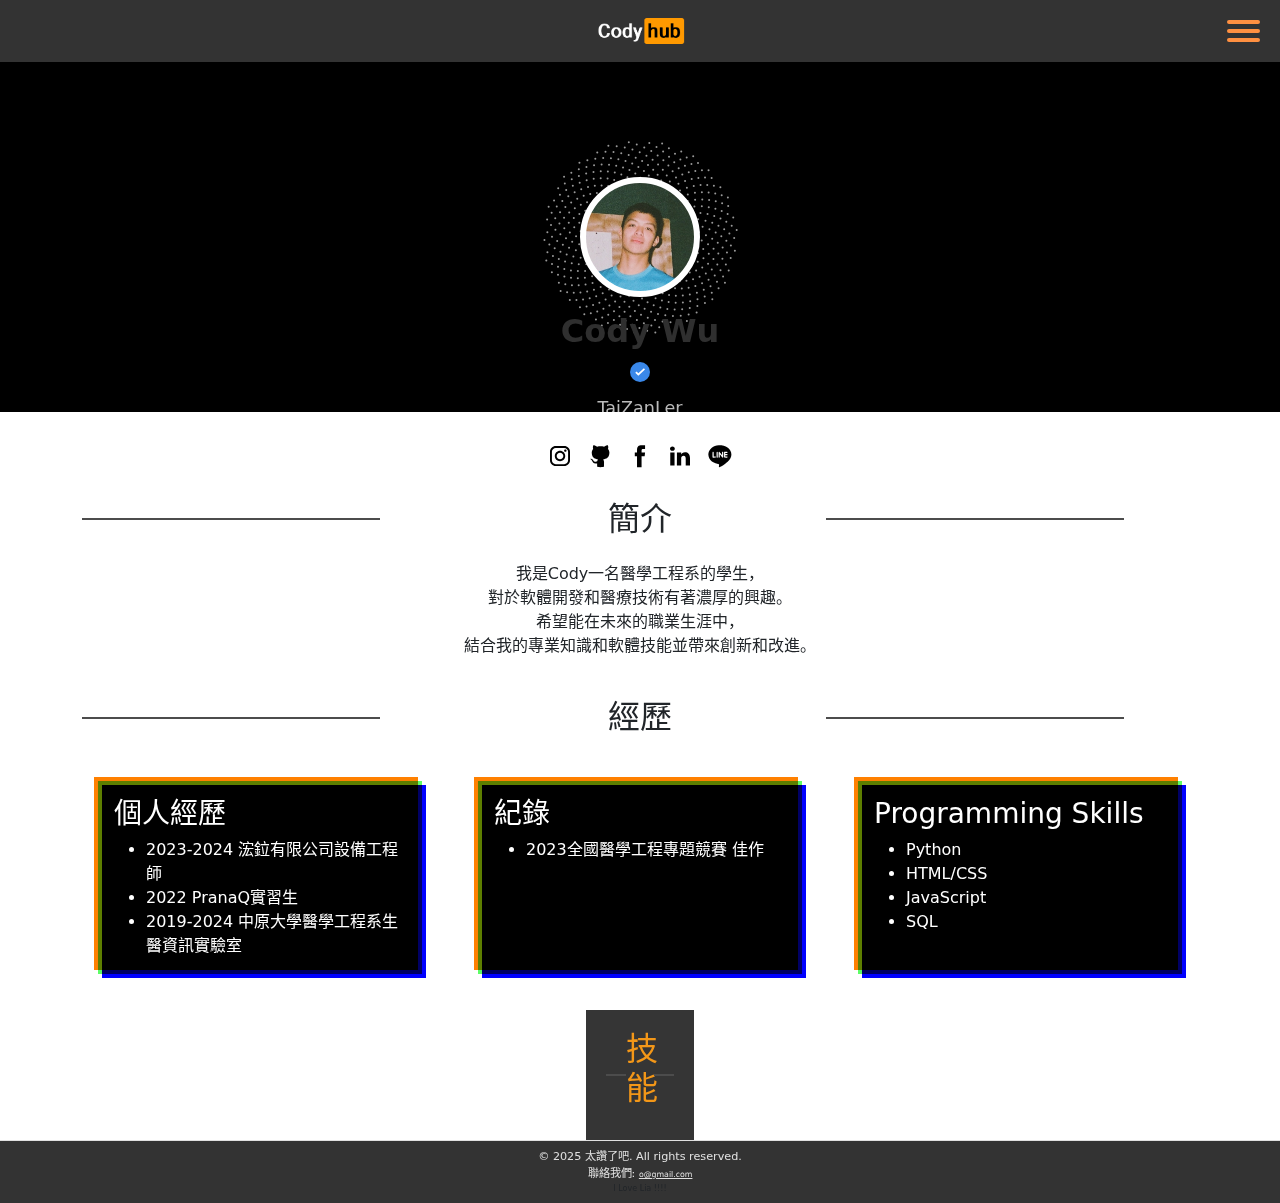
<file: personal_html/index.html>
<!DOCTYPE html>
<html lang="zh-CN">

<head>
    <meta charset="UTF-8">
    <meta name="description" content="Tai Zan The Bar - A test page for web development.">
    <meta name="viewport" content="width=device-width, initial-scale=1.0">
    <title>太讚了吧taizanthebar</title>
    <link rel="icon" href="/image/favicon.ico" type="image/x-icon">
    <link rel="shortcut icon" href="/image/favicon.ico" type="image/x-icon">
    <link rel="stylesheet" href="./css/index.css">
    <link href="https://cdn.jsdelivr.net/npm/bootstrap@5.3.0/dist/css/bootstrap.min.css" rel="stylesheet">
</head>

<body>
    <nav class="nav_bar">
        <div class="logo"></div>
        <div id="menuToggle">
            <input type="checkbox" id="menuCheckbox" />
            <span></span>
            <span></span>
            <span></span>
            <ul id="menu">
                <li>
                    <a href="//taizanthebar.com">
                        <label for="menuCheckbox" onclick="this.parentNode.click();">Home</label>
                    </a>
                </li>
                <li>
                    <a href="//personal.taizanthebar.com">
                        <label for="menuCheckbox" onclick="this.parentNode.click();">Resume</label>
                    </a>
                </li>
                <li>
                    <a href="#" target="_blank">Show me more</a>
                </li>
            </ul>
        </div>
    </nav>

    <div id="spiral">
        <div class="main-profile">
            <div class="profile-image"></div>
            <div class="profile-names">
                <h1 class="username">Cody Wu<svg class="verifiedIcon"></svg></h1>
                <small class="page-title">TaiZanLer</small>
                <!-- <small class="page-title">Quasi-WebDeveloper</small> -->
            </div>
        </div>
    </div>
    <main>
        <div class="container mt-4">
            <div class="row">
                <div class="social_bar">
                    <!-- 這裡icon內放社交連結 -->
                    <a href="https://www.instagram.com/taizanthebar?igsh=NWFla2wxeXBiamZu&utm_source=qr"><img
                            src="./image/icon/instagram.svg" alt="social-icon" class="social-logo"></a>
                    <a href="https://github.com/TobyWuNumOne"><img src="./image/icon/gethub.svg" alt="social-icon"
                            class="social-logo"></a>
                    <a href="#"><img src="./image/icon/facebook.svg" alt="social-icon" class="social-logo"></a>
                    <a href="//linkedin.com/in/wu-cody-6b3665357"><img src="./image/icon/linkedin.svg" alt="social-icon"
                            class="social-logo"></a>
                    <a href="#"><img src="./image/icon/line.svg" alt="social-icon" class="social-logo"></a>
                </div>
            </div>
            <div class="row">
                <div class=" d-flex  align-items-center">
                    <div class="col-4 ">
                        <div class="text_berderline"></div>
                    </div>
                    <div class="col-4">
                        <h2 class="text-center my-4 mx-4">簡介</h2>
                    </div>
                    <div class="col-4">
                        <div class="text_berderline"></div>
                    </div>
                </div>
            </div>

            <div class="row">
                <div class="col">
                    <p class="text-center">
                        我是Cody一名醫學工程系的學生，<br>對於軟體開發和醫療技術有著濃厚的興趣。<br>希望能在未來的職業生涯中，<br>結合我的專業知識和軟體技能並帶來創新和改進。
                    </p>
                </div>
            </div>
            <div class="row">
                <div class=" d-flex align-items-center">
                    <div class="col-4 ">
                        <div class="text_berderline"></div>
                    </div>
                    <div class="col-4">
                        <h2 class="text-center my-4 mx-4">經歷</h2>
                    </div>
                    <div class="col-4">
                        <div class="text_berderline"></div>
                    </div>
                </div>
            </div>
            <div class="row">
                <div class="col-lg-4 py-1">
                    <div class="rain_cards">
                        <article>
                            <h3>個人經歷</h3>
                            <ul>
                                <li>2023-2024 浤鉝有限公司設備工程師</li>
                                <li>2022 PranaQ實習生</li>
                                <li>2019-2024 中原大學醫學工程系生醫資訊實驗室</li>
                            </ul>
                        </article>
                    </div>
                </div>
                <div class="col-lg-4 py-1">
                    <div class="rain_cards">
                        <article>
                            <h3>紀錄</h3>
                            <ul>
                                <li>2023全國醫學工程專題競賽 佳作</li>
                            </ul>
                        </article>
                    </div>
                </div>
                <div class="col-lg-4 py-1">
                    <div class="rain_cards">
                        <article>
                            <h3>Programming Skills</h3>
                            <ul>
                                <li>Python</li>
                                <li>HTML/CSS</li>
                                <li>JavaScript</li>
                                <li>SQL</li>
                            </ul>
                        </article>
                    </div>
                </div>
            </div>

        </div>
        <div class="d-flex justify-content-center">
            <div class="containers">
                <div class="col-12 d-flex align-items-center justify-content-around">
                    <div class="text_berderline"></div>
                    <h2>技能</h2>
                    <div class="text_berderline"></div>
                </div>
                <div class="skills-container"></div>
                <!-- CONTENT INSERTED BY JS -->
            </div>
        </div>


    </main>
    <footer>
        <p id="footer">&copy; 2025 太讚了吧. All rights reserved.</p>
        <p id="footer">聯絡我們: <a id="footer" href="mailto:o@gmail.com">o@gmail.com</a></p>
        <p id="love">I Love Lia !!!!</p>
    </footer>

    <script src=" https://cdn.jsdelivr.net/npm/bootstrap@5.3.0/dist/js/bootstrap.bundle.min.js"></script>
    <script src="./js/index.js"></script>
</body>

</html>
</file>
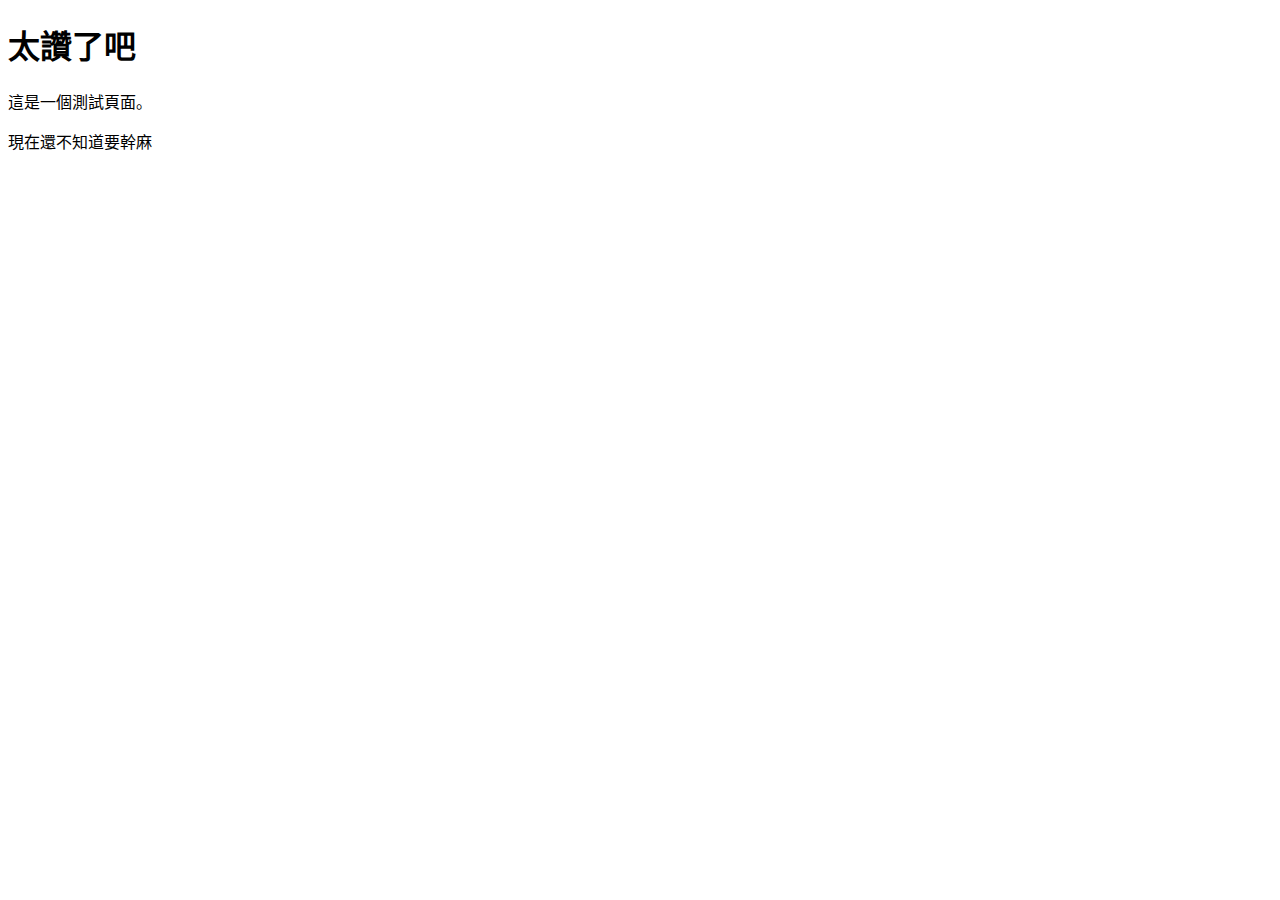
<file: public_html/indax.html>
<!DOCTYPE html>
<html lang="zh-CN">

<head>
    <meta charset="UTF-8">
    <meta name="viewport" content="width=device-width, initial-scale=1.0">
    <title>太讚了吧</title>
</head>

<body>
    <h1>太讚了吧</h1>
    <p>這是一個測試頁面。</p>
    <p>現在還不知道要幹麻</p>
</body>

</html>
</file>
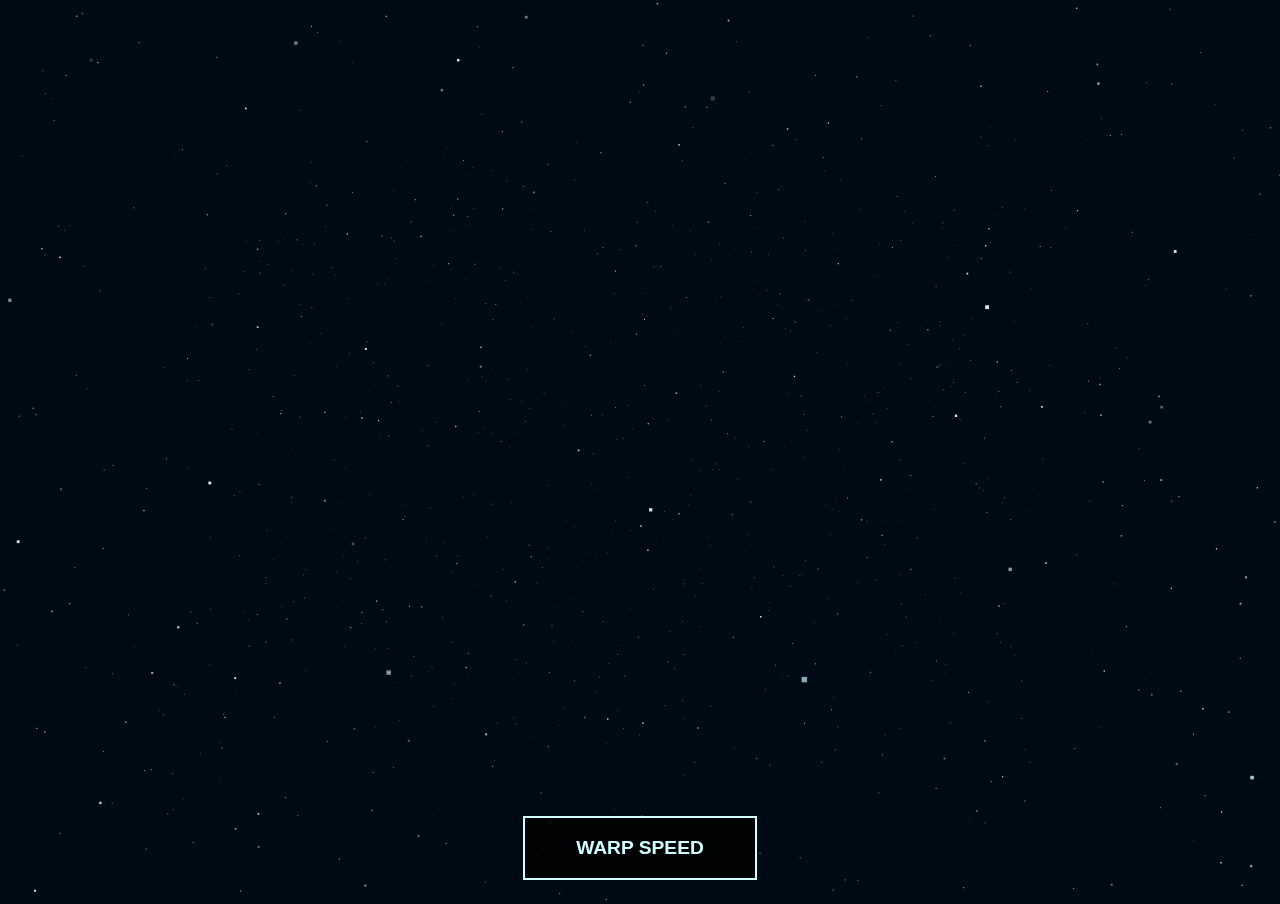
<file: test/test.html>
<!DOCTYPE html>
<html lang="en">

<head>
    <meta charset="UTF-8">
    <meta name="viewport" content="width=device-width, initial-scale=1.0">
    <title>Document</title>
    <link rel="stylesheet" href="./css/test.css">
</head>

<body>
    <div id='w'>
        <canvas id="space"></canvas>
        <a href="#" id="warp">WARP SPEED</a>
    </div>


    <script src="./test.js"></script>
</body>

</html>
</file>
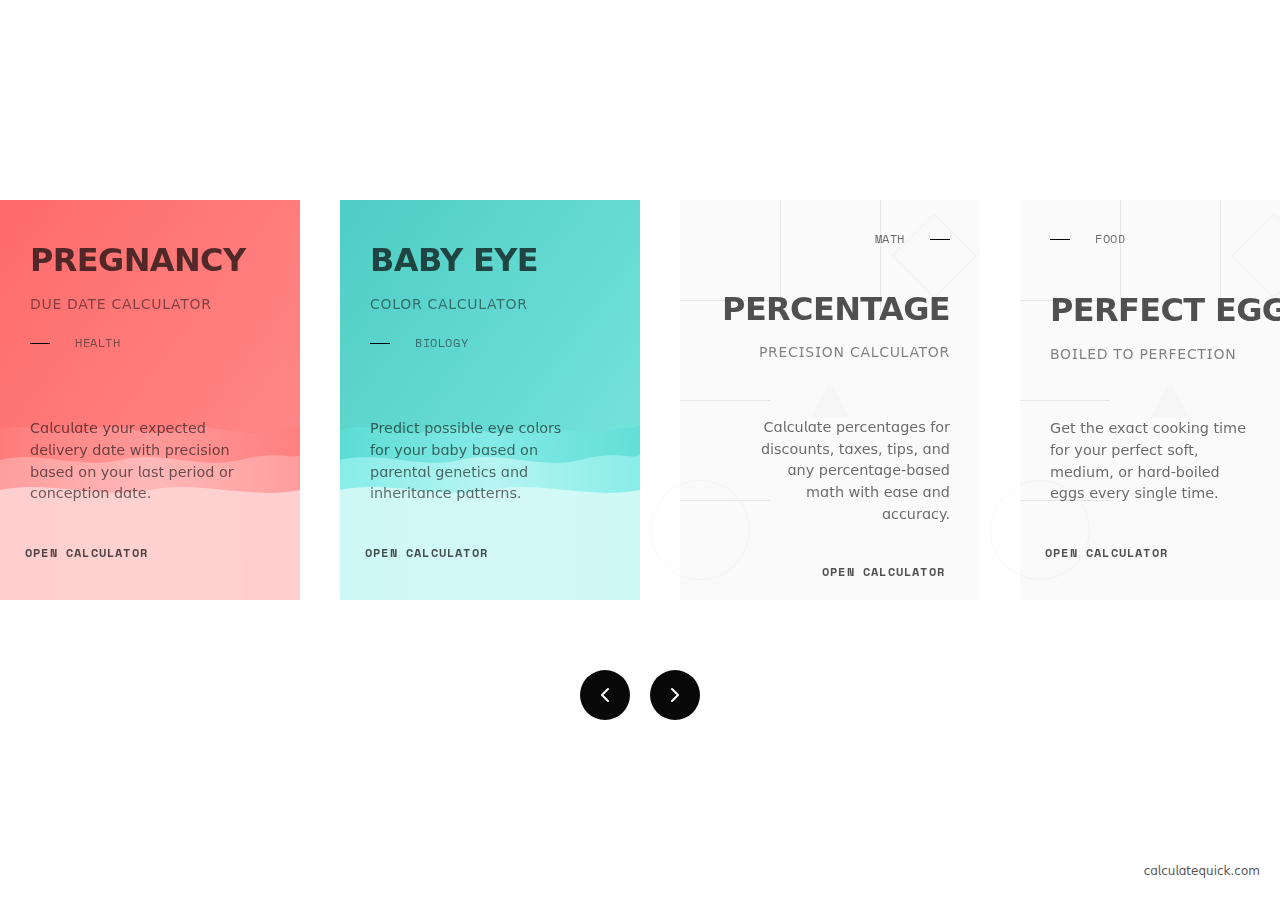
<file: test/test1.html>
<!DOCTYPE html>
<html lang="zh-CN">

<head>
    <meta charset="UTF-8">
    <meta name="description" content="Tai Zan The Bar - A test page for web development.">
    <meta name="viewport" content="width=device-width, initial-scale=1.0">
    <title>太讚了吧taizanthebar</title>
    <link rel="shortcut icon" href="./image/favicon.ico" type="image/x-icon">
    <link rel="stylesheet" href="./css/index.css">
    <link href="https://cdn.jsdelivr.net/npm/bootstrap@5.3.0/dist/css/bootstrap.min.css" rel="stylesheet">
</head>

<body>
    <div class="carousel">
        <div class="carousel-track">
            <!-- Card 1: Pregnancy Due Date Calculator -->
            <article class="deconstructed-card">
                <div class="card-layer card-image">
                    <svg class="wave-svg" viewBox="0 0 300 400" preserveAspectRatio="none">
                        <defs>
                            <linearGradient id="pregnancyGradient" x1="0%" y1="0%" x2="100%" y2="100%">
                                <stop offset="0%" stop-color="#FF6B6B" />
                                <stop offset="100%" stop-color="#FF8E8E" />
                            </linearGradient>
                            <linearGradient id="waveGradient1" x1="0%" y1="0%" x2="100%" y2="0%">
                                <stop offset="0%" stop-color="#FF7E7E" />
                                <stop offset="50%" stop-color="#FFA0A0" />
                                <stop offset="100%" stop-color="#FF7E7E" />
                            </linearGradient>
                            <linearGradient id="waveGradient2" x1="0%" y1="0%" x2="100%" y2="0%">
                                <stop offset="0%" stop-color="#FFA0A0" />
                                <stop offset="50%" stop-color="#FFBCBC" />
                                <stop offset="100%" stop-color="#FFA0A0" />
                            </linearGradient>
                        </defs>
                        <rect width="100%" height="100%" fill="url(#pregnancyGradient)" />
                        <path
                            d="M0,230 C30,220 60,240 90,230 C120,220 150,240 180,230 C210,220 240,240 270,230 C290,225 295,230 300,225 L300,400 L0,400 Z"
                            fill="url(#waveGradient1)" opacity="0.8" />
                        <path
                            d="M0,260 C40,250 80,270 120,260 C160,250 200,270 240,260 C280,250 290,260 300,255 L300,400 L0,400 Z"
                            fill="url(#waveGradient2)" opacity="0.9" />
                        <path d="M0,290 C50,280 100,300 150,290 C200,280 250,300 300,290 L300,400 L0,400 Z"
                            fill="#FFD4D4" opacity="0.9" />
                    </svg>
                </div>
                <div class="card-layer card-frame">
                    <svg viewBox="0 0 300 400" preserveAspectRatio="none">
                        <path class="frame-path" d="M 20,20 H 280 V 380 H 20 Z" />
                    </svg>
                </div>
                <div class="card-layer card-content pregnancy-content">
                    <div class="content-fragment fragment-heading">
                        <h2 class="content-text">PREGNANCY</h2>
                        <h3 class="content-subtext">DUE DATE CALCULATOR</h3>
                    </div>
                    <div class="content-fragment fragment-meta">
                        <div class="meta-line"></div>
                        <span class="meta-text">HEALTH</span>
                    </div>
                    <div class="content-fragment fragment-body">
                        <p class="content-text">Calculate your expected delivery date with precision based on your last
                            period or conception date.</p>
                    </div>
                    <div class="content-fragment fragment-cta">
                        <a href="https://calculatequick.com/health/pregnancy-due-date-calculator/" class="cta-link"
                            target="_blank">
                            <div class="cta-box"></div>
                            <span class="cta-text">OPEN CALCULATOR</span>
                        </a>
                    </div>
                </div>
            </article>

            <!-- Card 2: Baby Eye Color Calculator -->
            <article class="deconstructed-card">
                <div class="card-layer card-image">
                    <svg class="wave-svg" viewBox="0 0 300 400" preserveAspectRatio="none">
                        <defs>
                            <linearGradient id="babyGradient" x1="0%" y1="0%" x2="100%" y2="100%">
                                <stop offset="0%" stop-color="#4ECDC4" />
                                <stop offset="100%" stop-color="#7EE8E1" />
                            </linearGradient>
                            <linearGradient id="waveBabyGradient1" x1="0%" y1="0%" x2="100%" y2="0%">
                                <stop offset="0%" stop-color="#5DDED5" />
                                <stop offset="50%" stop-color="#8CEEEA" />
                                <stop offset="100%" stop-color="#5DDED5" />
                            </linearGradient>
                            <linearGradient id="waveBabyGradient2" x1="0%" y1="0%" x2="100%" y2="0%">
                                <stop offset="0%" stop-color="#8CEEEA" />
                                <stop offset="50%" stop-color="#BCF6F4" />
                                <stop offset="100%" stop-color="#8CEEEA" />
                            </linearGradient>
                        </defs>
                        <rect width="100%" height="100%" fill="url(#babyGradient)" />
                        <path
                            d="M0,230 C30,220 60,240 90,230 C120,220 150,240 180,230 C210,220 240,240 270,230 C290,225 295,230 300,225 L300,400 L0,400 Z"
                            fill="url(#waveBabyGradient1)" opacity="0.8" />
                        <path
                            d="M0,260 C40,250 80,270 120,260 C160,250 200,270 240,260 C280,250 290,260 300,255 L300,400 L0,400 Z"
                            fill="url(#waveBabyGradient2)" opacity="0.9" />
                        <path d="M0,290 C50,280 100,300 150,290 C200,280 250,300 300,290 L300,400 L0,400 Z"
                            fill="#D6F9F7" opacity="0.9" />
                    </svg>
                </div>
                <div class="card-layer card-frame">
                    <svg viewBox="0 0 300 400" preserveAspectRatio="none">
                        <path class="frame-path" d="M 20,20 H 280 V 380 H 20 Z" />
                    </svg>
                </div>
                <div class="card-layer card-content baby-content">
                    <div class="content-fragment fragment-heading">
                        <h2 class="content-text">BABY EYE</h2>
                        <h3 class="content-subtext">COLOR CALCULATOR</h3>
                    </div>
                    <div class="content-fragment fragment-meta">
                        <div class="meta-line"></div>
                        <span class="meta-text">BIOLOGY</span>
                    </div>
                    <div class="content-fragment fragment-body">
                        <p class="content-text">Predict possible eye colors for your baby based on parental genetics and
                            inheritance patterns.</p>
                    </div>
                    <div class="content-fragment fragment-cta">
                        <a href="https://calculatequick.com/biology/baby-eye-color-calculator/" class="cta-link"
                            target="_blank">
                            <div class="cta-box"></div>
                            <span class="cta-text">OPEN CALCULATOR</span>
                        </a>
                    </div>
                </div>
            </article>

            <!-- Card 3: Percentage Calculator -->
            <article class="deconstructed-card text-card">
                <div class="card-layer card-background">
                    <div class="bg-grid">
                        <div class="grid-line horizontal" style="top: 25%"></div>
                        <div class="grid-line horizontal" style="top: 50%"></div>
                        <div class="grid-line horizontal" style="top: 75%"></div>
                        <div class="grid-line vertical" style="left: 33.33%"></div>
                        <div class="grid-line vertical" style="left: 66.66%"></div>
                    </div>
                    <div class="bg-objects">
                        <div class="bg-object circle"></div>
                        <div class="bg-object square"></div>
                        <div class="bg-object triangle"></div>
                    </div>
                </div>
                <div class="card-layer card-frame">
                    <svg viewBox="0 0 300 400" preserveAspectRatio="none">
                        <path class="frame-path" d="M 20,20 H 280 V 380 H 20 Z" />
                    </svg>
                </div>
                <div class="card-layer card-content percentage-content">
                    <div class="content-fragment fragment-meta text-align-right">
                        <span class="meta-text">MATH</span>
                        <div class="meta-line"></div>
                    </div>
                    <div class="content-fragment fragment-heading">
                        <h2 class="content-text align-right">PERCENTAGE</h2>
                        <h3 class="content-subtext align-right">PRECISION CALCULATOR</h3>
                    </div>
                    <div class="content-fragment fragment-body text-align-right">
                        <p class="content-text">Calculate percentages for discounts, taxes, tips, and any
                            percentage-based
                            math with ease and accuracy.</p>
                    </div>
                    <div class="content-fragment fragment-cta text-align-right">
                        <a href="https://calculatequick.com/math/percentage-calculator/" class="cta-link"
                            target="_blank">
                            <div class="cta-box"></div>
                            <span class="cta-text">OPEN CALCULATOR</span>
                        </a>
                    </div>
                </div>
            </article>

            <!-- Card 4: Perfect Boiled Egg Calculator -->
            <article class="deconstructed-card text-card">
                <div class="card-layer card-background">
                    <div class="bg-grid">
                        <div class="grid-line horizontal" style="top: 25%"></div>
                        <div class="grid-line horizontal" style="top: 50%"></div>
                        <div class="grid-line horizontal" style="top: 75%"></div>
                        <div class="grid-line vertical" style="left: 33.33%"></div>
                        <div class="grid-line vertical" style="left: 66.66%"></div>
                    </div>
                    <div class="bg-objects">
                        <div class="bg-object circle"></div>
                        <div class="bg-object square"></div>
                        <div class="bg-object triangle"></div>
                    </div>
                </div>
                <div class="card-layer card-frame">
                    <svg viewBox="0 0 300 400" preserveAspectRatio="none">
                        <path class="frame-path" d="M 20,20 H 280 V 380 H 20 Z" />
                    </svg>
                </div>
                <div class="card-layer card-content egg-content">
                    <div class="content-fragment fragment-meta">
                        <div class="meta-line"></div>
                        <span class="meta-text">FOOD</span>
                    </div>
                    <div class="content-fragment fragment-heading">
                        <h2 class="content-text">PERFECT EGG</h2>
                        <h3 class="content-subtext">BOILED TO PERFECTION</h3>
                    </div>
                    <div class="content-fragment fragment-body">
                        <p class="content-text">Get the exact cooking time for your perfect soft, medium, or hard-boiled
                            eggs every single time.</p>
                    </div>
                    <div class="content-fragment fragment-cta">
                        <a href="https://calculatequick.com/food/perfect-boiled-egg-calculator/" class="cta-link"
                            target="_blank">
                            <div class="cta-box"></div>
                            <span class="cta-text">OPEN CALCULATOR</span>
                        </a>
                    </div>
                </div>
            </article>

            <!-- Card 5: Sleep Cycle Calculator -->
            <article class="deconstructed-card">
                <div class="card-layer card-image">
                    <svg class="wave-svg" viewBox="0 0 300 400" preserveAspectRatio="none">
                        <defs>
                            <linearGradient id="sleepGradient" x1="0%" y1="0%" x2="100%" y2="100%">
                                <stop offset="0%" stop-color="#118AB2" />
                                <stop offset="100%" stop-color="#5AC8E3" />
                            </linearGradient>
                            <linearGradient id="waveSleepGradient1" x1="0%" y1="0%" x2="100%" y2="0%">
                                <stop offset="0%" stop-color="#2B97BC" />
                                <stop offset="50%" stop-color="#73D5EC" />
                                <stop offset="100%" stop-color="#2B97BC" />
                            </linearGradient>
                            <linearGradient id="waveSleepGradient2" x1="0%" y1="0%" x2="100%" y2="0%">
                                <stop offset="0%" stop-color="#73D5EC" />
                                <stop offset="50%" stop-color="#9DE4F4" />
                                <stop offset="100%" stop-color="#73D5EC" />
                            </linearGradient>
                        </defs>
                        <rect width="100%" height="100%" fill="url(#sleepGradient)" />
                        <path
                            d="M0,230 C30,220 60,240 90,230 C120,220 150,240 180,230 C210,220 240,240 270,230 C290,225 295,230 300,225 L300,400 L0,400 Z"
                            fill="url(#waveSleepGradient1)" opacity="0.8" />
                        <path
                            d="M0,260 C40,250 80,270 120,260 C160,250 200,270 240,260 C280,250 290,260 300,255 L300,400 L0,400 Z"
                            fill="url(#waveSleepGradient2)" opacity="0.9" />
                        <path d="M0,290 C50,280 100,300 150,290 C200,280 250,300 300,290 L300,400 L0,400 Z"
                            fill="#C0EDF7" opacity="0.7" />
                    </svg>
                </div>
                <div class="card-layer card-frame">
                    <svg viewBox="0 0 300 400" preserveAspectRatio="none">
                        <path class="frame-path" d="M 20,20 H 280 V 380 H 20 Z" />
                    </svg>
                </div>
                <div class="card-layer card-content sleep-content">
                    <div class="content-fragment fragment-heading">
                        <h2 class="content-text">SLEEP CYCLE</h2>
                        <h3 class="content-subtext">OPTIMIZE YOUR REST</h3>
                    </div>
                    <div class="content-fragment fragment-meta">
                        <div class="meta-line"></div>
                        <span class="meta-text">HEALTH</span>
                    </div>
                    <div class="content-fragment fragment-body">
                        <p class="content-text">Optimize your sleep schedule by finding the perfect bedtimes and wake
                            times
                            for natural sleep cycles.</p>
                    </div>
                    <div class="content-fragment fragment-cta">
                        <a href="https://calculatequick.com/everyday-life/sleep-cycle-calculator/" class="cta-link"
                            target="_blank">
                            <div class="cta-box"></div>
                            <span class="cta-text">OPEN CALCULATOR</span>
                        </a>
                    </div>
                </div>
            </article>

            <!-- Card 6: Age Calculator -->
            <article class="deconstructed-card">
                <div class="card-layer card-image">
                    <svg class="wave-svg" viewBox="0 0 300 400" preserveAspectRatio="none">
                        <defs>
                            <linearGradient id="ageGradient" x1="0%" y1="0%" x2="100%" y2="100%">
                                <stop offset="0%" stop-color="#073B4C" />
                                <stop offset="100%" stop-color="#3C7C8C" />
                            </linearGradient>
                            <linearGradient id="waveAgeGradient1" x1="0%" y1="0%" x2="100%" y2="0%">
                                <stop offset="0%" stop-color="#185064" />
                                <stop offset="50%" stop-color="#4A8A9A" />
                                <stop offset="100%" stop-color="#185064" />
                            </linearGradient>
                            <linearGradient id="waveAgeGradient2" x1="0%" y1="0%" x2="100%" y2="0%">
                                <stop offset="0%" stop-color="#4A8A9A" />
                                <stop offset="50%" stop-color="#7AADBF" />
                                <stop offset="100%" stop-color="#4A8A9A" />
                            </linearGradient>
                        </defs>
                        <rect width="100%" height="100%" fill="url(#ageGradient)" />
                        <path
                            d="M0,230 C30,220 60,240 90,230 C120,220 150,240 180,230 C210,220 240,240 270,230 C290,225 295,230 300,225 L300,400 L0,400 Z"
                            fill="url(#waveAgeGradient1)" opacity="0.8" />
                        <path
                            d="M0,260 C40,250 80,270 120,260 C160,250 200,270 240,260 C280,250 290,260 300,255 L300,400 L0,400 Z"
                            fill="url(#waveAgeGradient2)" opacity="0.9" />
                        <path d="M0,290 C50,280 100,300 150,290 C200,280 250,300 300,290 L300,400 L0,400 Z"
                            fill="#A0C5D1" opacity="0.7" />
                    </svg>
                </div>
                <div class="card-layer card-frame">
                    <svg viewBox="0 0 300 400" preserveAspectRatio="none">
                        <path class="frame-path" d="M 20,20 H 280 V 380 H 20 Z" />
                    </svg>
                </div>
                <div class="card-layer card-content age-content">
                    <div class="content-fragment fragment-heading">
                        <h2 class="content-text">AGE</h2>
                        <h3 class="content-subtext">PRECISE TO THE SECOND</h3>
                    </div>
                    <div class="content-fragment fragment-meta">
                        <div class="meta-line"></div>
                        <span class="meta-text">TIME</span>
                    </div>
                    <div class="content-fragment fragment-body">
                        <p class="content-text">Calculate your exact age in years, months, weeks, days, hours, minutes,
                            and
                            seconds with precision.</p>
                    </div>
                    <div class="content-fragment fragment-cta">
                        <a href="https://calculatequick.com/everyday-life/age-calculator/" class="cta-link"
                            target="_blank">
                            <div class="cta-box"></div>
                            <span class="cta-text">OPEN CALCULATOR</span>
                        </a>
                    </div>
                </div>
            </article>
        </div>

        <div class="carousel-controls">
            <button class="carousel-button prev">
                <svg viewBox="0 0 24 24" fill="none" stroke="currentColor" stroke-width="2" stroke-linecap="round"
                    stroke-linejoin="round">
                    <polyline points="15 18 9 12 15 6"></polyline>
                </svg>
            </button>
            <button class="carousel-button next">
                <svg viewBox="0 0 24 24" fill="none" stroke="currentColor" stroke-width="2" stroke-linecap="round"
                    stroke-linejoin="round">
                    <polyline points="9 18 15 12 9 6"></polyline>
                </svg>
            </button>
        </div>

        <div class="dots-container"></div>
    </div>

    <div class="attribution">
        <a href="https://calculatequick.com" target="_blank">calculatequick.com</a>
    </div>
    <script src="https://cdn.jsdelivr.net/npm/bootstrap@5.3.0/dist/js/bootstrap.bundle.min.js"></script>

</body>

</html>
</file>
<file: personal_html/css/index.css>
body {
    margin: 0;
    padding: 0;
    font-family: 'Arial', sans-serif;
}

#menuToggle {
    display: block;
    /* You can also use relative/absolute here if you want to stay on the top */
    position: fixed;
    top: 20px;
    right: 20px;
    z-index: 6;
    -webkit-user-select: none;
    user-select: none;
}

#menuToggle a {
    text-decoration: none;
    color: #232323;

    transition: color 0.3s ease;
}

#menuToggle a:hover {
    color: #ff9041;

}


#menuToggle input {
    display: block;
    width: 40px;
    height: 32px;
    position: absolute;
    top: -7px;
    right: -5px;

    cursor: pointer;

    opacity: 0;
    /* hide this */
    z-index: 5;
    /* and place it over the hamburger */

    -webkit-touch-callout: none;
}

/*
  * Just a quick hamburger
  */
#menuToggle span {
    display: block;
    width: 33px;
    height: 4px;
    margin-bottom: 5px;
    position: relative;
    background: #ff9041;
    border-radius: 3px;
    z-index: 5;
    transform-origin: 4px 0px;
    transition: transform 0.5s cubic-bezier(0.77, 0.2, 0.05, 1.0),
        background 0.5s cubic-bezier(0.77, 0.2, 0.05, 1.0),
        opacity 0.55s ease;
}

#menuToggle span:first-child {
    transform-origin: 0% 0%;
}

#menuToggle span:nth-last-child(2) {
    transform-origin: 0% 100%;
}

/* 
  * Transform all the slices of hamburger
  * into a crossmark.
  */
#menuToggle input:checked~span {
    opacity: 1;
    transform: rotate(45deg) translate(-2px, -1px);
    background: #232323;
}

/*
  * But let's hide the middle one.
  */
#menuToggle input:checked~span:nth-last-child(3) {
    opacity: 0;
    transform: rotate(0deg) scale(0.2, 0.2);
}

/*
  * Ohyeah and the last one should go the other direction
  */
#menuToggle input:checked~span:nth-last-child(2) {
    transform: rotate(-45deg) translate(0, -1px);
}

/*
  * Make this absolute positioned
  * at the top left of the screen
  */
#menu {
    z-index: 4;
    position: absolute;
    left: -250px;
    max-width: 400px;
    width: 100vw;
    max-height: 100vh;
    margin: -100px -50px 0 0;
    padding: 50px;
    padding-top: 125px;
    box-sizing: border-box;
    overflow-y: auto;
    background: #686868;
    list-style-type: none;
    -webkit-font-smoothing: antialiased;
    /* to stop flickering of text in safari */
    transform-origin: 100% 0%;
    transform: translate(600%, 0);
    transition: transform 0.5s cubic-bezier(0.77, 0.2, 0.05, 1.0);
}

#menu li {
    padding: 10px 0;
    font-size: 22px;
}

#menu li label {
    cursor: pointer;
}

/*
  * And let's slide it in from the left
  */
#menuToggle input:checked~ul {
    transform: none;
}

#spiral {
    width: 100%;
    height: 350px;
    margin-top: 0;
    padding: 0;
    background: #000000;
    display: flex;
    align-items: center;
    justify-content: center;
    overflow: hidden;
    z-index: 1;
}

#creative-spiral {
    position: absolute;
}

circle {
    fill: #fff;
    opacity: 0.6;
}

.nav_bar {
    display: flex;
    justify-content: center;
    align-items: center;
    background-color: #333;
    padding: 10px 20px;
    z-index: 7;
}

.logo {
    position: relative;
    width: 40%;
    height: 42px;
    background-image: url("../image/logo.png");
    background-repeat: no-repeat;
    background-position: center;
    background-size: contain;
}

.main-profile {
    display: flex;
    width: 200px;
    height: 2000px;
    flex-direction: column;
    justify-content: center;
    align-items: center;
    position: relative;
    z-index: 1;
}

.profile-image {
    display: flex;
    position: absolute;
    flex-direction: column;
    justify-content: center;
    width: 120px;
    height: 120px;
    background: url('../image/prof.JPG') center;
    background-position: center 0px;
    background-size: cover;
    border-radius: 50%;
    border: 6px solid #fff;
    box-shadow: 0 2px 12px rgba(0, 0, 0, 0.12);
}

.verifiedIcon {
    margin-left: 5px;
    margin-right: 5px;
    border: 0;
    width: 20px;
    height: 20px;
    background: url('../image/verified-badge.svg') center;
}

.profile-names {
    position: relative;
    top: 130px;
    color: #2f2f2f;
    padding: 5px 10px;
    text-align: center;

}

.username {
    font-size: 2rem;
    font-weight: bold;
    margin-bottom: 0.2em;
}

.page-title {
    color: #bbb;
    font-size: 1.1rem;
}

.text_berderline {
    border: 0.8px solid #4c4c4c;
    width: 80%;
    margin: 10px 0;
}

.social_bar {
    display: flex;
    justify-content: center;
    align-content: flex-end;
    margin: 0;
}

.social_bar a {
    height: 40px;
}

.social-logo {
    width: 40px;
    height: 40px;
    padding: 0;
    margin: 0;
}

.rain_cards article h3 {
    color: #ffffff;
    z-index: 4;
}


.rain_cards {

    margin: 1em 1em;
    padding: 1em 1em;
    position: relative;
    height: 80%;
    background-color: #5dfd65;
    color: #ffffff;

    &,
    &:before,
    &:after {
        mix-blend-mode: multiply;
    }

    &:before,
    &:after {
        content: '';
        height: 100%;
        position: absolute;
        width: 100%;
        z-index: -1;
    }

    &:before {
        background: rgb(255, 128, 0);
        left: -0.25em;
        top: -0.25em;
    }

    &:after {
        background: rgb(0, 0, 255);
        bottom: -0.25em;
        right: -0.25em;
    }
}

*,
*:before,
*:after {
    box-sizing: border-box;
}

:root {
    --bg: #212121;
    --bg2: #353535;
    --color: #f39718;
    --color2: white;
    --color3: #d3cdbf;
    --color4: black;
}




.containers {
    background-color: var(--bg2);
    padding: 20px;
    display: flex;
    justify-content: center;
    align-items: center;
    flex-direction: column;
    max-width: 100%;

}

.containers h2 {
    color: var(--color);
    width: 40%;
    text-align: center;
    padding-bottom: 5px;
}

.skills-container {
    display: flex;
    justify-content: center;
    align-items: center;
    flex-wrap: wrap;
}

.skill {
    margin: 0 30px 30px;
}

.skill header {
    display: flex;
    justify-content: space-between;
    font-size: 18px;
    color: var(--color2);
    margin: 0;
}

#lang2 {
    color: var(--color2);
    font-size: 13px;
}

.skill header p:last-child {
    color: var(--color3);

}

.progress-barr {
    width: 400px;
    height: 10px;
    background-color: var(--color4);
    border-radius: 3px;
}

.progresss {
    height: 100%;
    background-color: var(--color);
    border-radius: 3px;
    box-shadow: 0 0 10px -1px var(--color);
}

.credits {
    color: white;
}

#love {
    font-size: 0.5em;
    margin: 0;
    text-align: center;
}

#footer {
    color: #e0e0e0;
    font-size: 0.7em;
    text-align: center;
    margin: 0;
}

footer {
    background: #333;
    padding: 8px 0 8px 0;
    margin-top: auto;
    border-top: 1px solid #e0e0e0;
}

/* Media Query */
@media (max-width: 500px) {
    .progress-barr {
        width: 260px;
    }

    #lang2 {
        display: none;
    }
}
</file>
<file: test/css/test.css>
html,
body {
    height: 100%;
    max-width: 100%;
    margin: 0;
    overflow: hidden;
    background: rgba(0, 10, 20, 1) url(https://i.imgur.com/r838U7u.jpg) center no-repeat;
    background-size: cover;
    image-rendering: pixelated;
    font-family: sans-serif
}

#space {
    width: 100%
}

#warp {
    position: absolute;
    z-index: 9;
    bottom: 0;
    left: 0;
    right: 0;
    margin: 20px auto;
    color: rgba(209, 255, 255, 1);
    border: 2px solid;
    padding: 1em;
    width: 10em;
    text-align: center;
    font-weight: 700;
    font-size: 1.2em;
    display: inline-block;
    text-decoration: none;
    background: rgba(0, 0, 0, 0.8);
    transition: all 0.2s
}

#warp:hover {
    box-shadow: 0 0 10px #eef, 0 0 12px #a0cdff inset;
    text-shadow: 0 0 12px #489cfa, 0 0 5px #fff;
}

/* follow me @nodws */
#btn-twtr {
    clear: both;
    color: #fff;
    border: 2px solid;
    border-radius: 3px;
    text-align: center;
    text-decoration: none;
    display: block;
    font-family: sans-serif;
    font-size: 14px;
    width: 13em;
    padding: 5px 10px;
    font-weight: 600;
    position: absolute;
    top: 0;
    right: 10%;
    margin: 90vh 0;
    background: rgba(0, 0, 0, 0.2);
    box-shadow: 0 0 0px 3px rgba(0, 0, 0, 0.2);
    opacity: 0.3
}

#btn-twtr:hover {
    color: #fff;
    opacity: 1
}
</file>
<file: test/css/index.css>
@import url("https://fonts.googleapis.com/css2?family=Inter:wght@300;400;500;700;900&family=Space+Mono:wght@400;700&display=swap");

:root {
    --bg-color: #f1f1f1;
    --card-width: 300px;
    --card-height: 400px;
    --black: #080808;
    --white: #fafafa;
    --accent: #ff2d55;
    --grid-color: rgba(0, 0, 0, 0.08);
    --frame-color: rgba(8, 8, 8, 0.8);
    --transition-slow: 0.8s cubic-bezier(0.16, 1, 0.3, 1);
    --transition-fast: 0.4s cubic-bezier(0.16, 1, 0.3, 1);
}

* {
    margin: 0;
    padding: 0;
    box-sizing: border-box;
}

body {
    font-family: "Inter", -apple-system, BlinkMacSystemFont, sans-serif;
    background-color: var(--bg-color);
    min-height: 100vh;
    display: flex;
    flex-direction: column;
    justify-content: center;
    align-items: center;
    font-feature-settings: "salt" 1, "ss01" 1, "ss02" 1;
    color: var(--black);
    overflow-x: hidden;
}

.carousel {
    position: relative;
    width: 100%;
    max-width: 1400px;
    padding: 5vh 0;
}

.carousel-track {
    display: flex;
    transition: transform 0.6s cubic-bezier(0.16, 1, 0.3, 1);
    padding: 40px 0;
    gap: 40px;
}

.carousel-controls {
    display: flex;
    justify-content: center;
    gap: 20px;
    margin-top: 30px;
}

.carousel-button {
    background: var(--black);
    color: var(--white);
    border: none;
    width: 50px;
    height: 50px;
    border-radius: 50%;
    display: flex;
    align-items: center;
    justify-content: center;
    cursor: pointer;
    transition: transform 0.3s ease, opacity 0.3s ease;
}

.carousel-button:hover {
    transform: translateY(-2px);
}

.carousel-button:active {
    transform: translateY(0);
}

.carousel-button svg {
    width: 24px;
    height: 24px;
}

.card-system {
    display: flex;
    gap: 40px;
}

.deconstructed-card {
    position: relative;
    width: var(--card-width);
    height: var(--card-height);
    cursor: pointer;
    transition: transform 0.6s cubic-bezier(0.16, 1, 0.3, 1);
    transform-style: preserve-3d;
    flex-shrink: 0;
}

.card-layer {
    position: absolute;
    top: 0;
    left: 0;
    width: 100%;
    height: 100%;
    transition: transform var(--transition-slow), opacity var(--transition-slow);
}

.card-image {
    overflow: hidden;
    z-index: 1;
}

.wave-svg {
    width: 100%;
    height: 100%;
    transition: transform 1.2s cubic-bezier(0.16, 1, 0.3, 1);
}

.card-frame {
    z-index: 3;
    pointer-events: none;
}

.frame-path {
    fill: none;
    stroke: var(--frame-color);
    stroke-width: 1;
    stroke-dasharray: 1520;
    stroke-dashoffset: 1520;
    transition: stroke-dashoffset 1.5s cubic-bezier(0.16, 1, 0.3, 1);
}

.card-background {
    z-index: 0;
    background-color: var(--white);
}

.bg-grid {
    position: absolute;
    top: 0;
    left: 0;
    width: 100%;
    height: 100%;
}

.grid-line {
    position: absolute;
    background-color: var(--grid-color);
    transition: transform var(--transition-slow), opacity var(--transition-fast);
}

.grid-line.horizontal {
    width: 100%;
    height: 1px;
    transform: scaleX(0.3);
    transform-origin: left;
}

.grid-line.vertical {
    height: 100%;
    width: 1px;
    transform: scaleY(0.3);
    transform-origin: top;
}

.bg-objects {
    position: absolute;
    top: 0;
    left: 0;
    width: 100%;
    height: 100%;
    pointer-events: none;
}

.bg-object {
    position: absolute;
    opacity: 0.3;
    transition: transform var(--transition-slow), opacity var(--transition-slow);
}

.bg-object.circle {
    width: 100px;
    height: 100px;
    border-radius: 50%;
    border: 1px solid rgba(0, 0, 0, 0.1);
    bottom: 40px;
    left: -30px;
    transform: translateY(20px);
}

.bg-object.square {
    width: 60px;
    height: 60px;
    border: 1px solid rgba(0, 0, 0, 0.1);
    top: 40px;
    right: 30px;
    transform: rotate(45deg) translateY(-20px);
}

.bg-object.triangle {
    width: 0;
    height: 0;
    border-left: 40px solid transparent;
    border-right: 40px solid transparent;
    border-bottom: 70px solid rgba(0, 0, 0, 0.05);
    top: 50%;
    left: 50%;
    transform: translate(-50%, -50%) scale(0.5);
}

.card-content {
    z-index: 2;
    padding: 30px;
    display: flex;
    flex-direction: column;
    justify-content: space-between;
    height: 100%;
}

.ocean-content {
    color: var(--white);
}

.ocean-content .content-text,
.ocean-content .meta-text,
.ocean-content .cta-text {
    color: var(--white);
    text-shadow: 0 1px 3px rgba(0, 0, 0, 0.3);
}

.ocean-content .meta-line {
    background-color: var(--white);
}

.ocean-content .fragment-body {
    background: rgba(15, 30, 44, 0.5);
    padding: 10px;
    border-radius: 4px;
    backdrop-filter: blur(2px);
    margin-top: 1rem;
    margin-bottom: 1rem;
}

.content-fragment {
    position: relative;
}

.fragment-heading {
    margin-top: auto;
    margin-bottom: 1.5rem;
}

.content-text {
    font-size: 2rem;
    font-weight: 900;
    line-height: 1.2;
    letter-spacing: -0.02em;
    color: var(--black);
    transition: transform var(--transition-fast), opacity var(--transition-fast);
    transform: translateY(10px);
    opacity: 0.7;
}

.content-subtext {
    font-size: 0.875rem;
    font-weight: 500;
    letter-spacing: 0.05em;
    margin-top: 1rem;
    color: var(--black);
    opacity: 0.5;
    transform: translateY(10px);
    transition: transform var(--transition-fast), opacity var(--transition-fast);
}

.fragment-meta {
    display: flex;
    align-items: center;
    gap: 10px;
    margin-bottom: 2rem;
}

.meta-line {
    width: 40px;
    height: 1px;
    background-color: var(--black);
    transform: scaleX(0.5);
    transform-origin: left;
    transition: transform var(--transition-fast);
}

.meta-text {
    font-family: "Space Mono", monospace;
    font-size: 0.75rem;
    letter-spacing: 0.05em;
    opacity: 0.6;
    transform: translateX(-5px);
    transition: transform var(--transition-fast), opacity var(--transition-fast);
}

.fragment-body {
    max-width: 85%;
    margin: 1.5rem 0;
}

.fragment-body .content-text {
    font-size: 0.9rem;
    font-weight: 400;
    line-height: 1.5;
    letter-spacing: normal;
    opacity: 0.6;
}

.fragment-cta {
    margin-top: auto;
    overflow: visible;
}

.cta-link {
    text-decoration: none;
    position: relative;
    display: inline-flex;
    align-items: center;
    padding: 8px 0;
}

.cta-box {
    position: absolute;
    top: 0;
    left: -10px;
    width: calc(100% + 20px);
    height: 100%;
    background-color: var(--black);
    transform: scaleX(0);
    transform-origin: left;
    transition: transform var(--transition-fast);
}

.ocean-content .cta-box {
    background-color: var(--white);
}

.cta-text {
    position: relative;
    font-family: "Space Mono", monospace;
    font-size: 0.75rem;
    font-weight: 700;
    letter-spacing: 0.1em;
    color: var(--black);
    transition: color var(--transition-fast);
    transform: translateX(-5px);
    opacity: 0.7;
    transition: transform var(--transition-fast), opacity var(--transition-fast),
        color var(--transition-fast);
}

.ocean-content .cta-text {
    color: var(--white);
}

.ocean-content .cta-link:hover .cta-text {
    color: var(--black) !important;
}

.align-right {
    text-align: right;
}

.text-align-right {
    align-self: flex-end;
    text-align: right;
}

.text-align-right .meta-line {
    transform-origin: right;
}

.text-align-right .cta-box {
    transform-origin: right;
}

.text-align-right .meta-text {
    transform: translateX(5px);
}

.text-card .content-text,
.text-card .content-subtext {
    color: var(--black);
}

.deconstructed-card:hover .frame-path {
    stroke-dashoffset: 0;
}

.deconstructed-card:hover .content-text,
.deconstructed-card:hover .content-subtext {
    transform: translateY(0);
    opacity: 1;
    transition-delay: 0.05s;
}

.deconstructed-card:hover .fragment-body .content-text {
    transition-delay: 0.1s;
    opacity: 1;
}

.deconstructed-card:hover .meta-text {
    transform: translateX(0);
    opacity: 1;
    transition-delay: 0.15s;
}

.deconstructed-card:hover .meta-line {
    transform: scaleX(1);
    transition-delay: 0.05s;
}

.deconstructed-card:hover .wave-svg {
    transform: scale(1.05);
}

.deconstructed-card:hover .cta-text {
    transform: translateX(0);
    opacity: 1;
    transition-delay: 0.2s;
}

.deconstructed-card:hover .cta-link:hover .cta-box {
    transform: scaleX(1);
}

.deconstructed-card:hover .cta-link:hover .cta-text {
    color: var(--white);
}

.text-card:hover .grid-line.horizontal {
    transform: scaleX(1);
}

.text-card:hover .grid-line.vertical {
    transform: scaleY(1);
}

.text-card:hover .bg-object {
    opacity: 1;
    transform: translate(0, 0) rotate(0);
}

.text-card:hover .bg-object.square {
    transform: rotate(45deg) translate(0, 0);
}

.text-card:hover .bg-object.triangle {
    transform: translate(-50%, -50%) scale(1);
}

.deconstructed-card:hover .grid-line:nth-child(1) {
    transition-delay: 0.1s;
}

.deconstructed-card:hover .grid-line:nth-child(2) {
    transition-delay: 0.2s;
}

.deconstructed-card:hover .grid-line:nth-child(3) {
    transition-delay: 0.3s;
}

.deconstructed-card:hover .grid-line:nth-child(4) {
    transition-delay: 0.15s;
}

.deconstructed-card:hover .grid-line:nth-child(5) {
    transition-delay: 0.25s;
}

.pregnancy-content .card-image svg {
    background: linear-gradient(135deg, #ff6b6b, #ff8e8e);
}

.baby-content .card-image svg {
    background: linear-gradient(135deg, #4ecdc4, #7ee8e1);
}

.percentage-content {
    color: var(--black);
}

.percentage-content .card-image svg {
    background: linear-gradient(135deg, #ffd166, #ffe0a3);
}

.egg-content {
    color: var(--black);
}

.egg-content .card-image svg {
    background: linear-gradient(135deg, #06d6a0, #62f7d1);
}

.sleep-content {
    color: var(--white);
}

.sleep-content .card-image svg {
    background: linear-gradient(135deg, #118ab2, #5ac8e3);
}

.age-content {
    color: var(--white);
}

.age-content .card-image svg {
    background: linear-gradient(135deg, #073b4c, #3c7c8c);
}

.percentage-content .meta-line,
.egg-content .meta-line {
    background-color: var(--black);
}

.sleep-content .meta-line,
.age-content .meta-line {
    background-color: var(--white);
}

.percentage-content .content-text,
.percentage-content .meta-text,
.percentage-content .cta-text,
.egg-content .content-text,
.egg-content .meta-text,
.egg-content .cta-text {
    color: var(--black);
}

.sleep-content .content-text,
.sleep-content .meta-text,
.sleep-content .cta-text,
.age-content .content-text,
.age-content .meta-text,
.age-content .cta-text {
    color: var(--white);
    text-shadow: 0 1px 3px rgba(0, 0, 0, 0.3);
}

.sleep-content .cta-box,
.age-content .cta-box {
    background-color: var(--white);
}

.sleep-content .cta-link:hover .cta-text,
.age-content .cta-link:hover .cta-text {
    color: var(--black) !important;
}

.dots-container {
    display: flex;
    justify-content: center;
    gap: 8px;
    margin-top: 20px;
}

.dot {
    width: 8px;
    height: 8px;
    background-color: var(--black);
    border-radius: 50%;
    opacity: 0.3;
    transition: transform 0.3s ease, opacity 0.3s ease;
    cursor: pointer;
}

.dot.active {
    opacity: 1;
    transform: scale(1.3);
}

.attribution {
    position: absolute;
    bottom: 20px;
    right: 20px;
    font-size: 12px;
    opacity: 0.7;
}

.attribution a {
    color: var(--black);
    text-decoration: none;
}

@media (max-width: 768px) {
    :root {
        --card-width: 280px;
        --card-height: 380px;
    }

    .card-content {
        padding: 20px;
    }

    .content-text {
        font-size: 1.8rem;
    }
}
</file>
